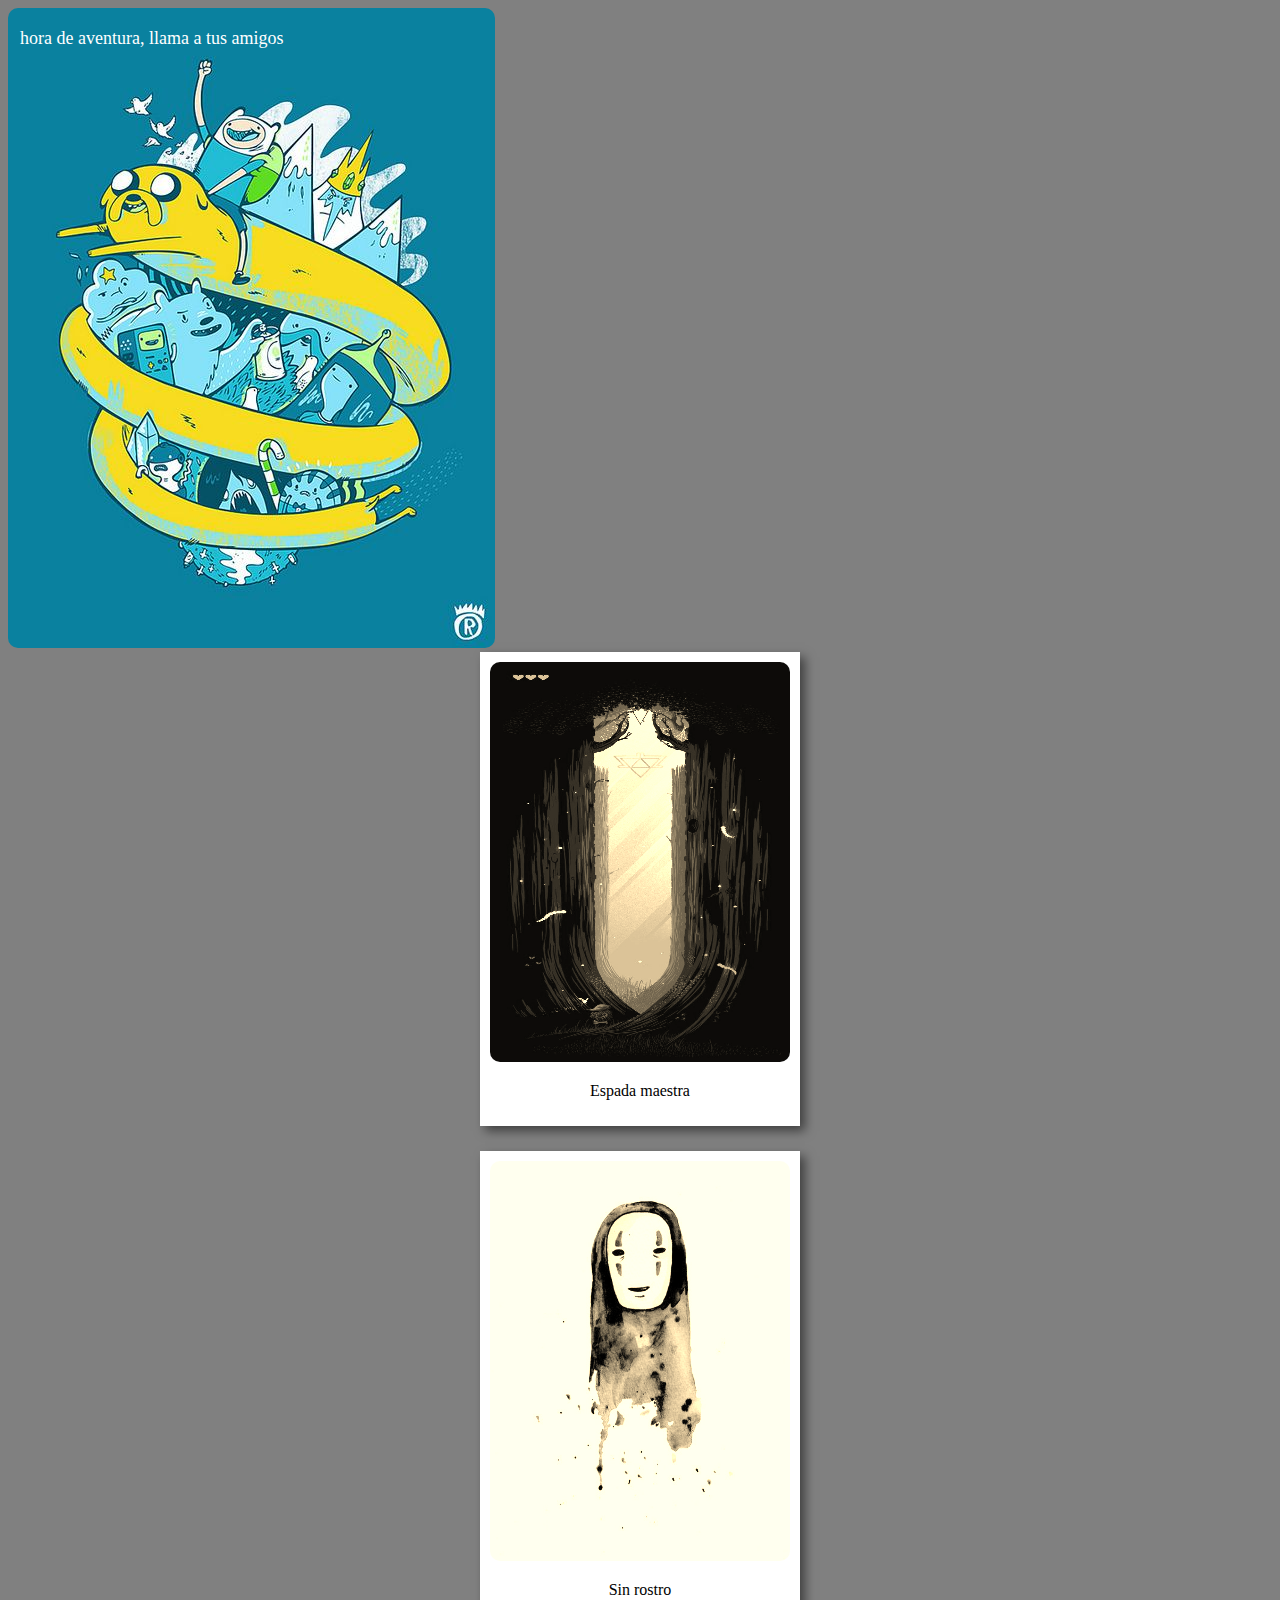
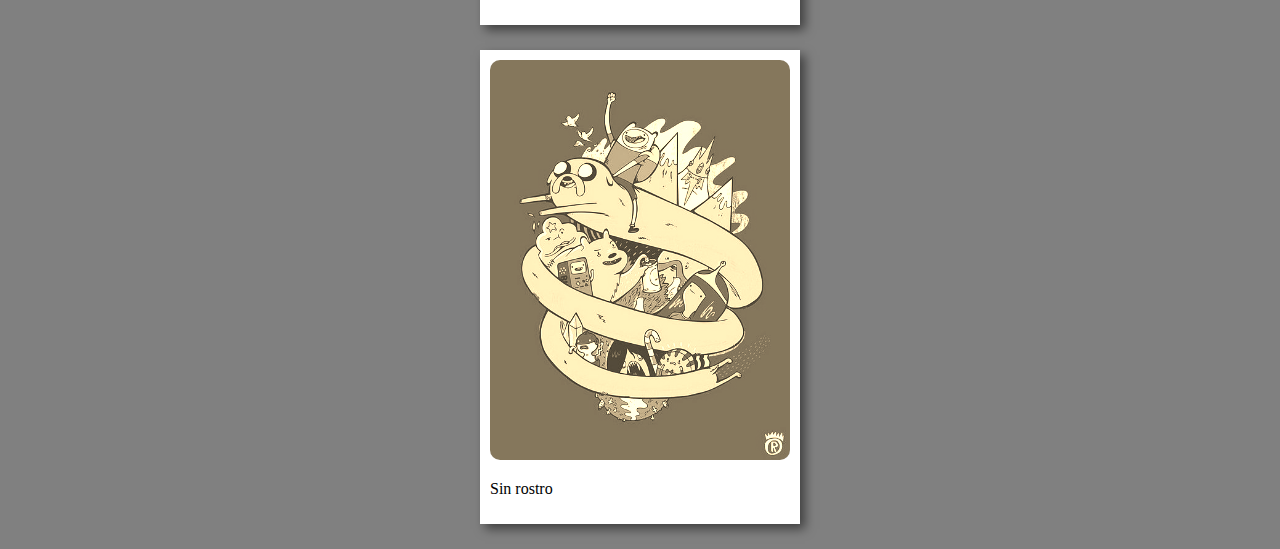
<file: CSS/animaciones/index.html>
<!DOCTYPE html>
<html lang="en">
    <head>
        <meta charset="UTF-8" />
        <meta name="viewport" content="width=device-width, initial-scale=1.0" />
        <title>Document</title>
        <link rel="stylesheet" href="animaciones.css" />
    </head>
    <body>
        <a href=""></a>
        <div>
            <img src="../imagenes/hda.jpg" class="thumb imagenes img" />
            <p class="imgTexto">hora de aventura, llama a tus amigos</p>    
        </div>
        <div class="polaroid">
            <img src="../imagenes/espada.jpg" width="300" height="400px" />
            <div>
                <p class="texto">Espada maestra</p>
            </div>
        </div>
        <div class="polaroid">
            <img src="../imagenes/sinRostro.jpg" width="300" height="400px" />
            <div>
                <p class="texto">Sin rostro</p>
            </div>
        </div>
        <div class="polaroid">
            <img src="../imagenes/hda.jpg" width="300" height="400px" />
            <div>
                <p class="Hora de aventura">Sin rostro</p>
            </div>
        </div>
    </body>
</html>
</file>
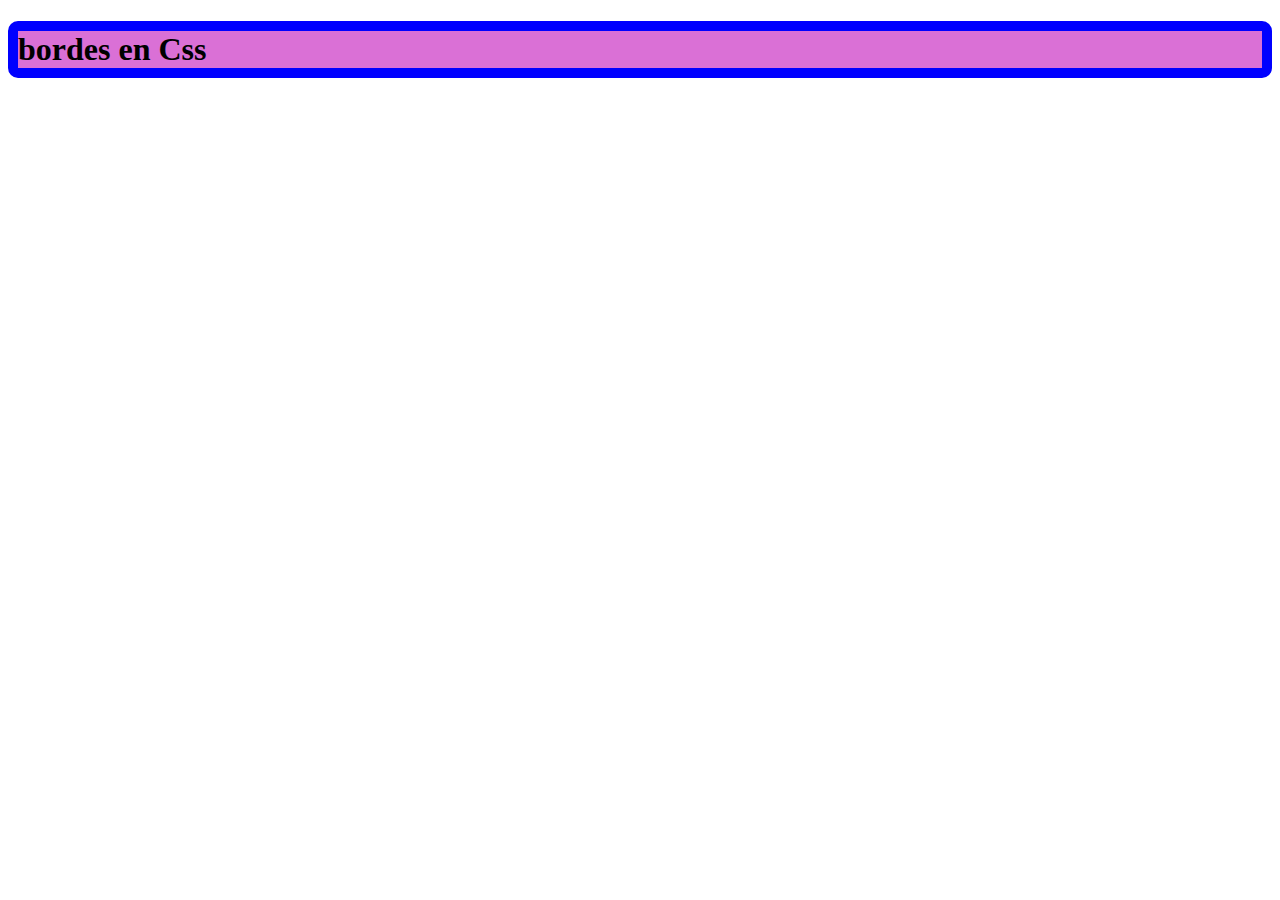
<file: CSS/bordes/index.html>
<!DOCTYPE html>
<html lang="en">
  <head>
    <meta charset="UTF-8" />
    <meta name="viewport" content="width=device-width, initial-scale=1.0" />
    <title>Document</title>
    <link rel="stylesheet" href="bordes.css" />
  </head>
  <body>
    <h1>bordes en Css</h1>
  </body>
</html>
</file>
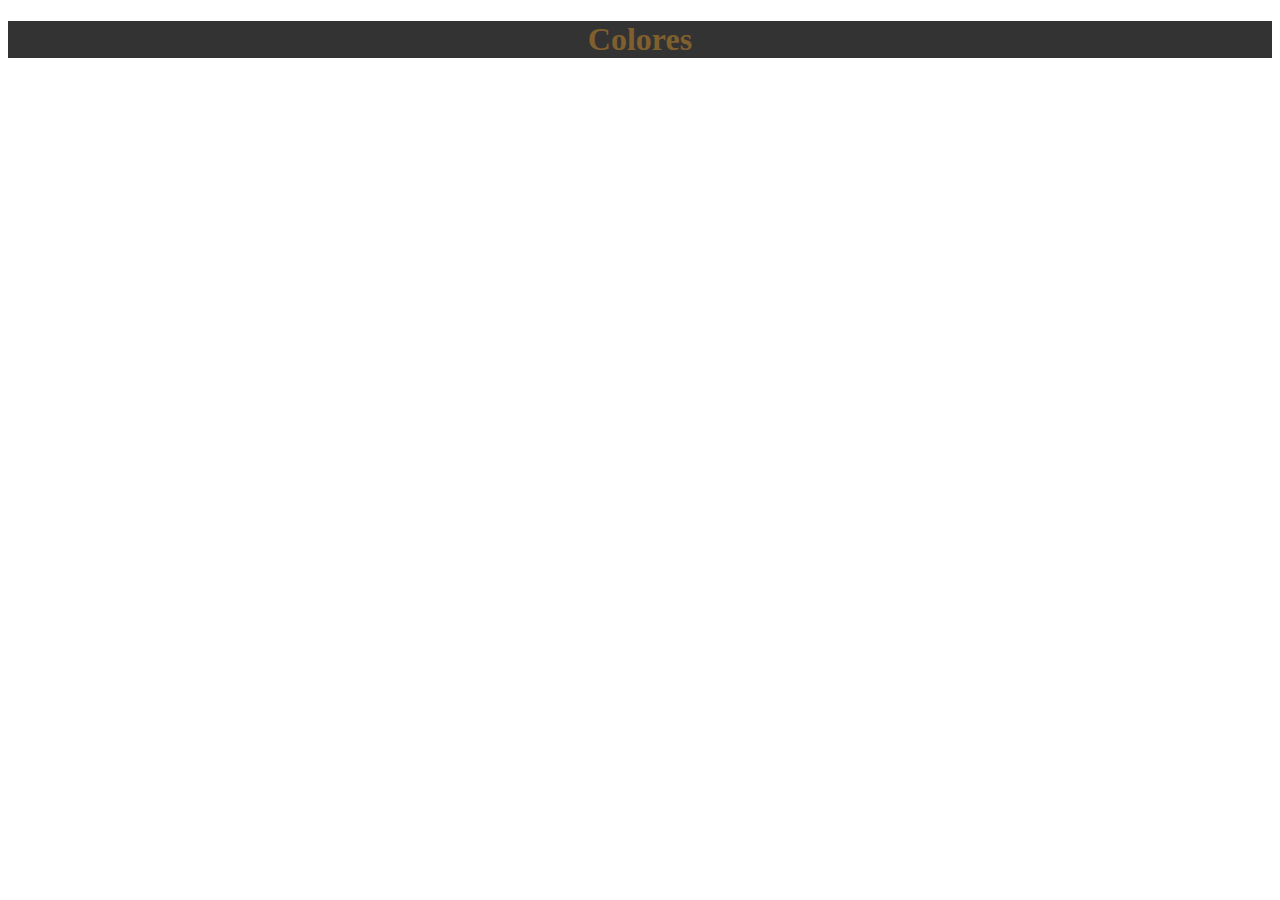
<file: CSS/colores/index.html>
<!DOCTYPE html>
<html lang="en">
<head>
    <meta charset="UTF-8">
    <meta name="viewport" content="width=device-width, initial-scale=1.0">
    <title>Document</title>
    <link rel="stylesheet" href="colores.css">
</head>
<body>
    <h1>Colores</h1>
</body>
</html>
</file>
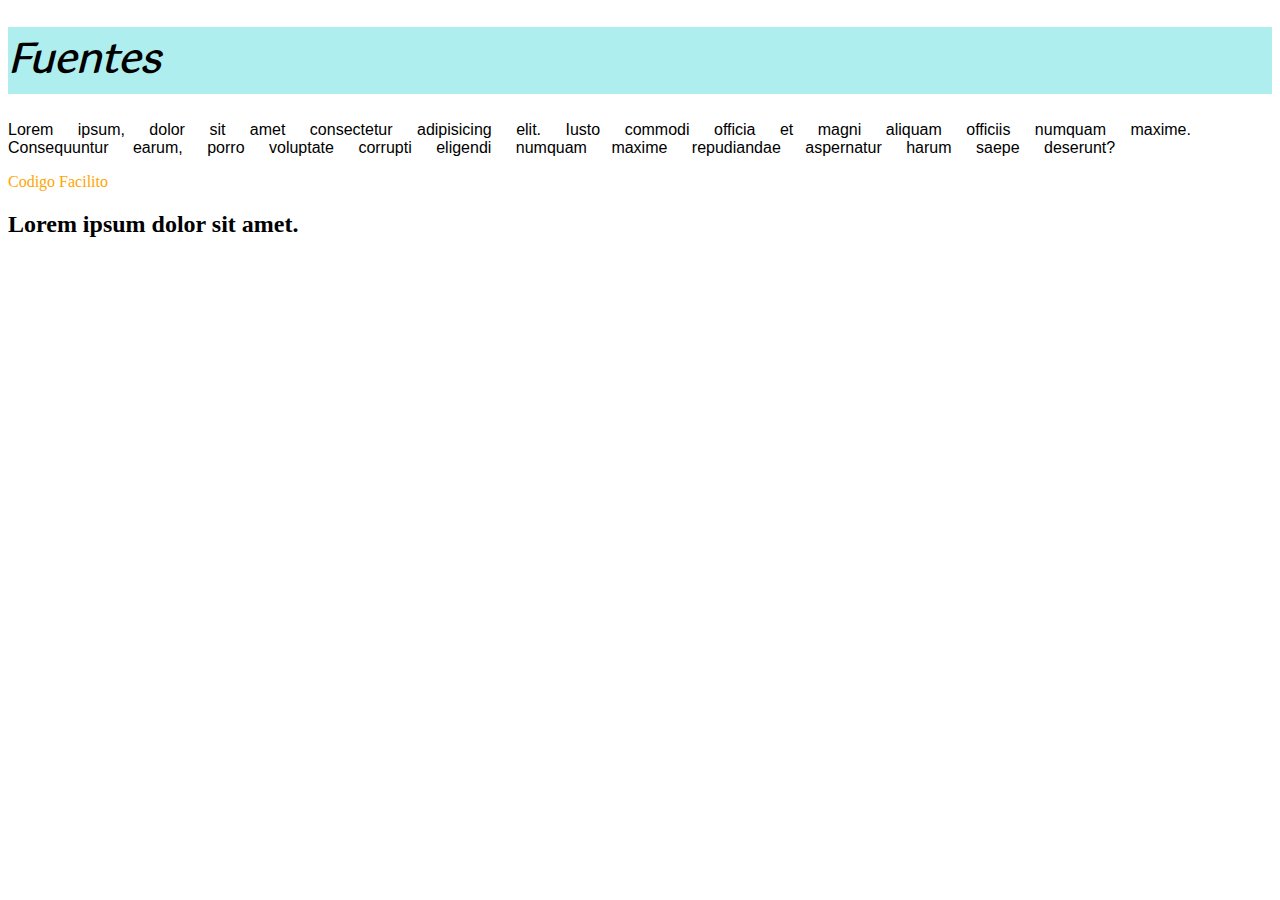
<file: CSS/fuentes/index.html>
<!DOCTYPE html>
<html lang="en">
  <head>
    <meta charset="UTF-8" />
    <meta name="viewport" content="width=device-width, initial-scale=1.0" />
    <title>Document</title>
    <link rel="stylesheet" href="fuentes.css" />
    <link
      href="https://fonts.googleapis.com/css2?family=Gotu&display=swap"
      rel="stylesheet"
    />
  </head>
  <body>
    <h1>Fuentes</h1>
    <p>
      Lorem ipsum, dolor sit amet consectetur adipisicing elit. Iusto commodi
      officia et magni aliquam officiis numquam maxime. 
      
      Consequuntur earum,
      porro voluptate corrupti eligendi numquam maxime repudiandae aspernatur
      harum saepe deserunt?
    </p>
    <a href="codigofacilito.com">codigo facilito</a>

    <h2>Lorem ipsum dolor sit amet.</h2>
  </body>
</html>
</file>
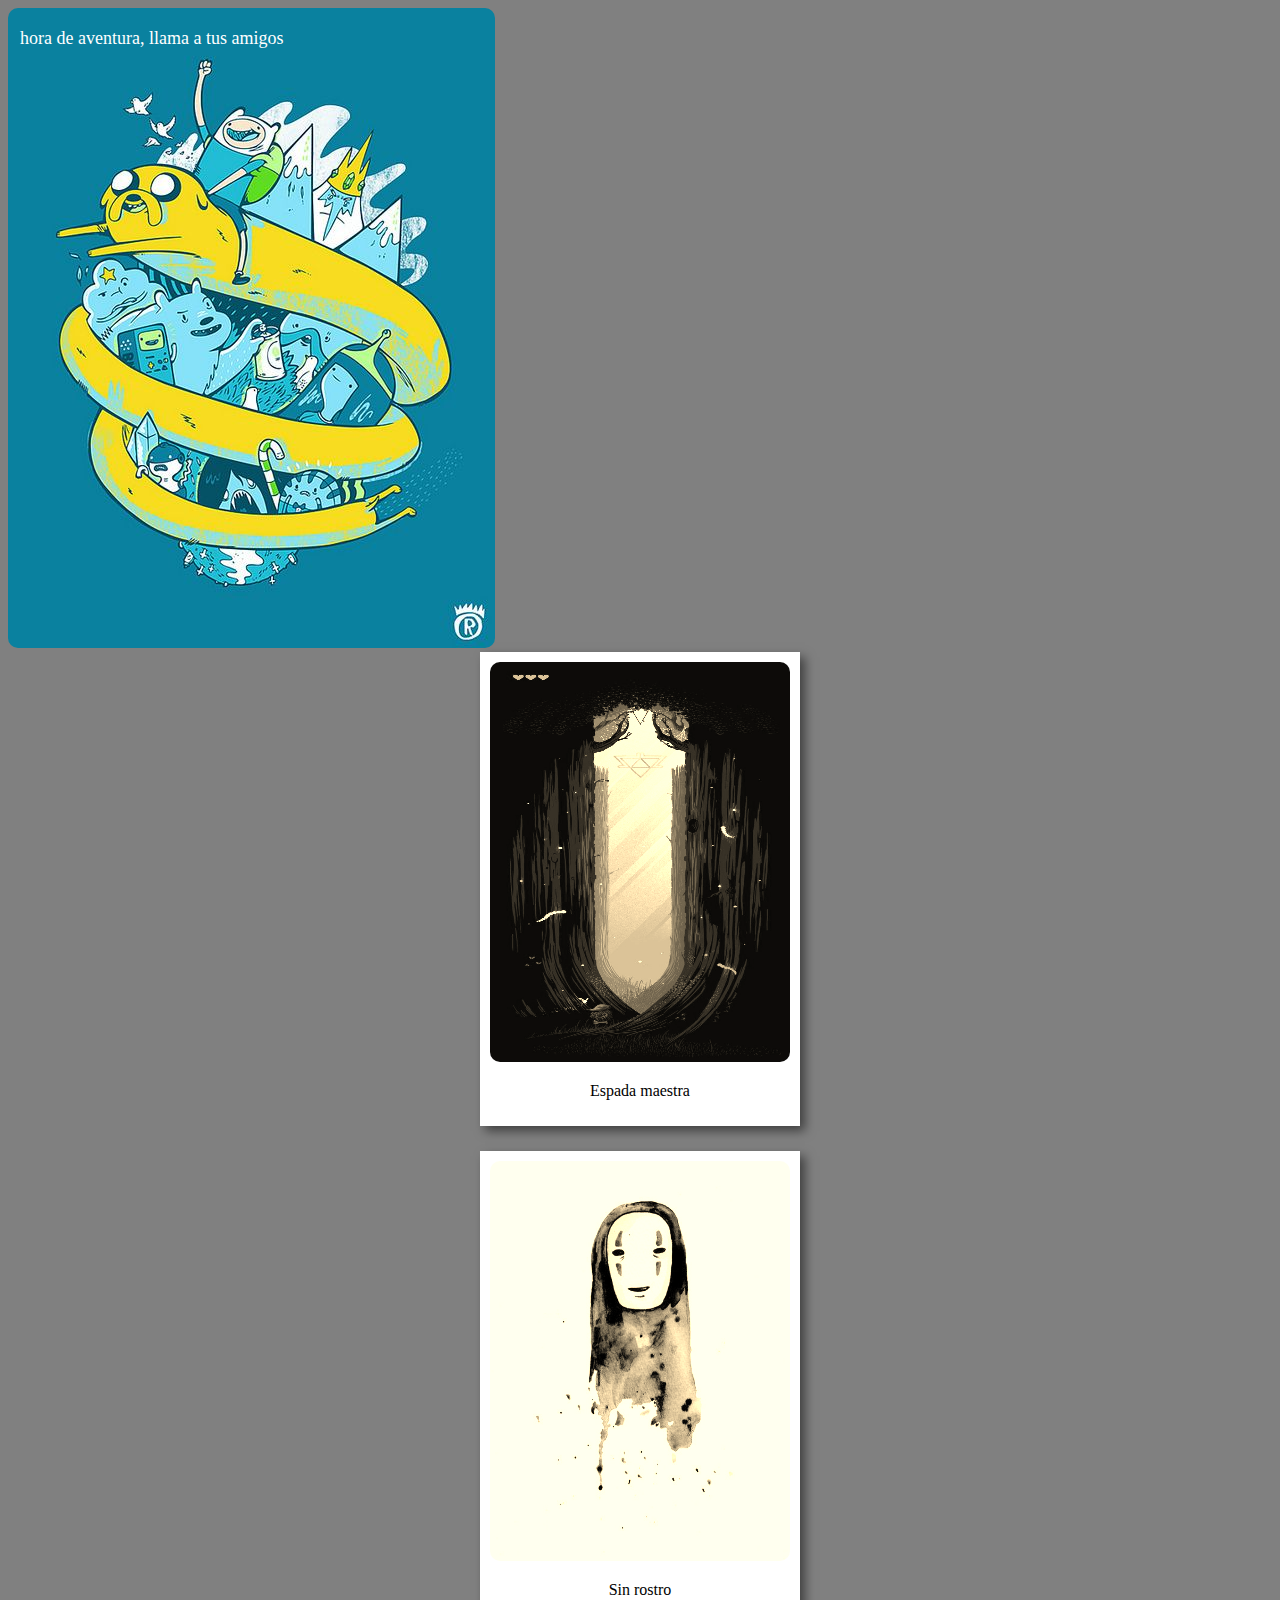
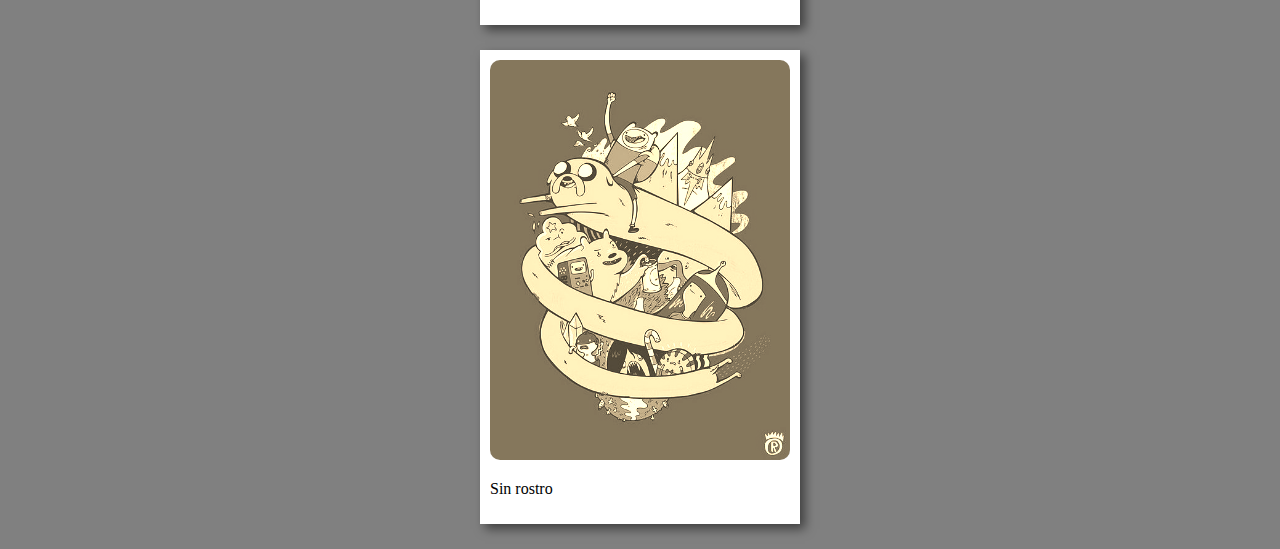
<file: CSS/imagenes/index.html>
<!DOCTYPE html>
<html lang="en">
    <head>
        <meta charset="UTF-8" />
        <meta name="viewport" content="width=device-width, initial-scale=1.0" />
        <title>Document</title>
        <link rel="stylesheet" href="imagenes.css" />
    </head>
    <body>
        <a href=""></a>
        <div>
            <img src="hda.jpg" class="thumb imagenes img" />
            <p class="imgTexto">hora de aventura, llama a tus amigos</p>    
        </div>
        <div class="polaroid">
            <img src="espada.jpg" width="300" height="400px" />
            <div>
                <p class="texto">Espada maestra</p>
            </div>
        </div>
        <div class="polaroid">
            <img src="sinRostro.jpg" width="300" height="400px" />
            <div>
                <p class="texto">Sin rostro</p>
            </div>
        </div>
        <div class="polaroid">
            <img src="hda.jpg" width="300" height="400px" />
            <div>
                <p class="Hora de aventura">Sin rostro</p>
            </div>
        </div>
    </body>
</html>
</file>
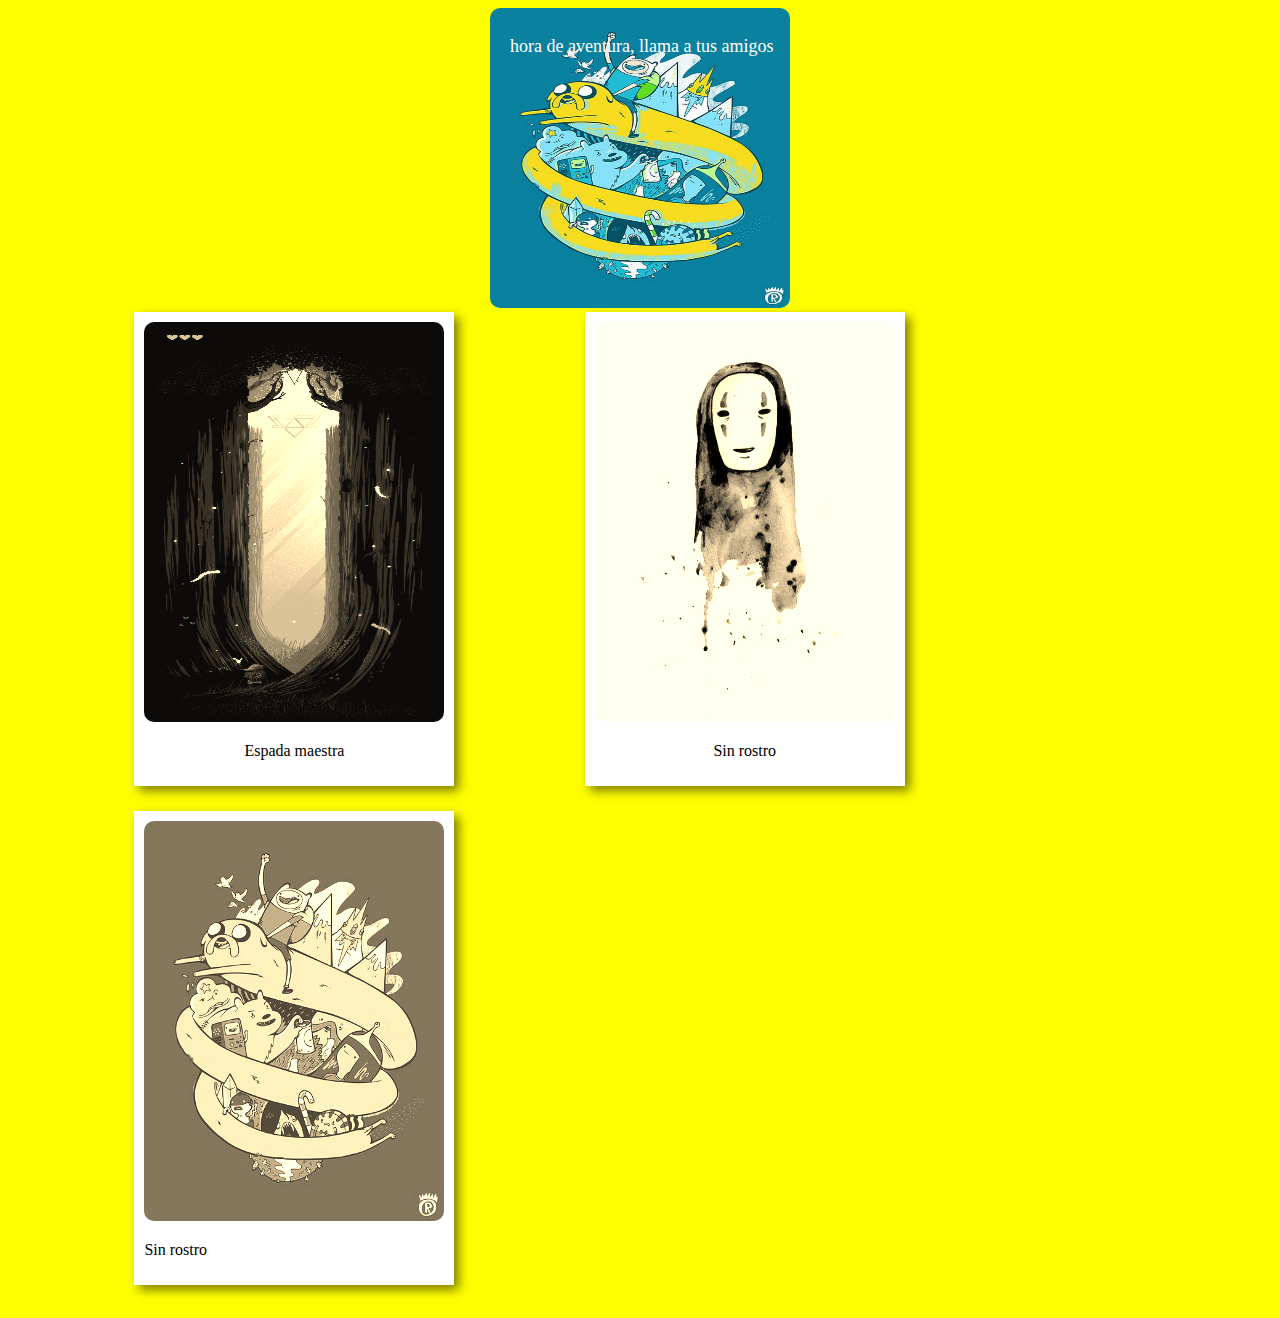
<file: CSS/otros/index.html>
<!DOCTYPE html>
<html lang="en">
    <head>
        <meta charset="UTF-8" />
        <meta name="viewport" content="width=device-width, initial-scale=1.0" />
        <title>Document</title>
        <link rel="stylesheet" href="otros.css" />
    </head>
    <body>
        <div>
            <div class="res">
                <img src="../imagenes/hda.jpg" class="thumb img" />
                <p class="imgTexto">hora de aventura, llama a tus amigos</p>    
                
            </div>
        </div>
        <div class="polaroid">
            <img src="../imagenes/espada.jpg" width="300" height="400px" />
            <div>
                <p class="texto">Espada maestra</p>
            </div>
        </div>
        <div class="polaroid">
            <img src="../imagenes/sinRostro.jpg" width="300" height="400px" />
            <div>
                <p class="texto">Sin rostro</p>
            </div>
        </div>
        <div class="polaroid">
            <img src="../imagenes/hda.jpg" width="300" height="400px" />
            <div>
                <p class="Hora de aventura">Sin rostro</p>
            </div>
        </div>
    </body>
</html>
</file>
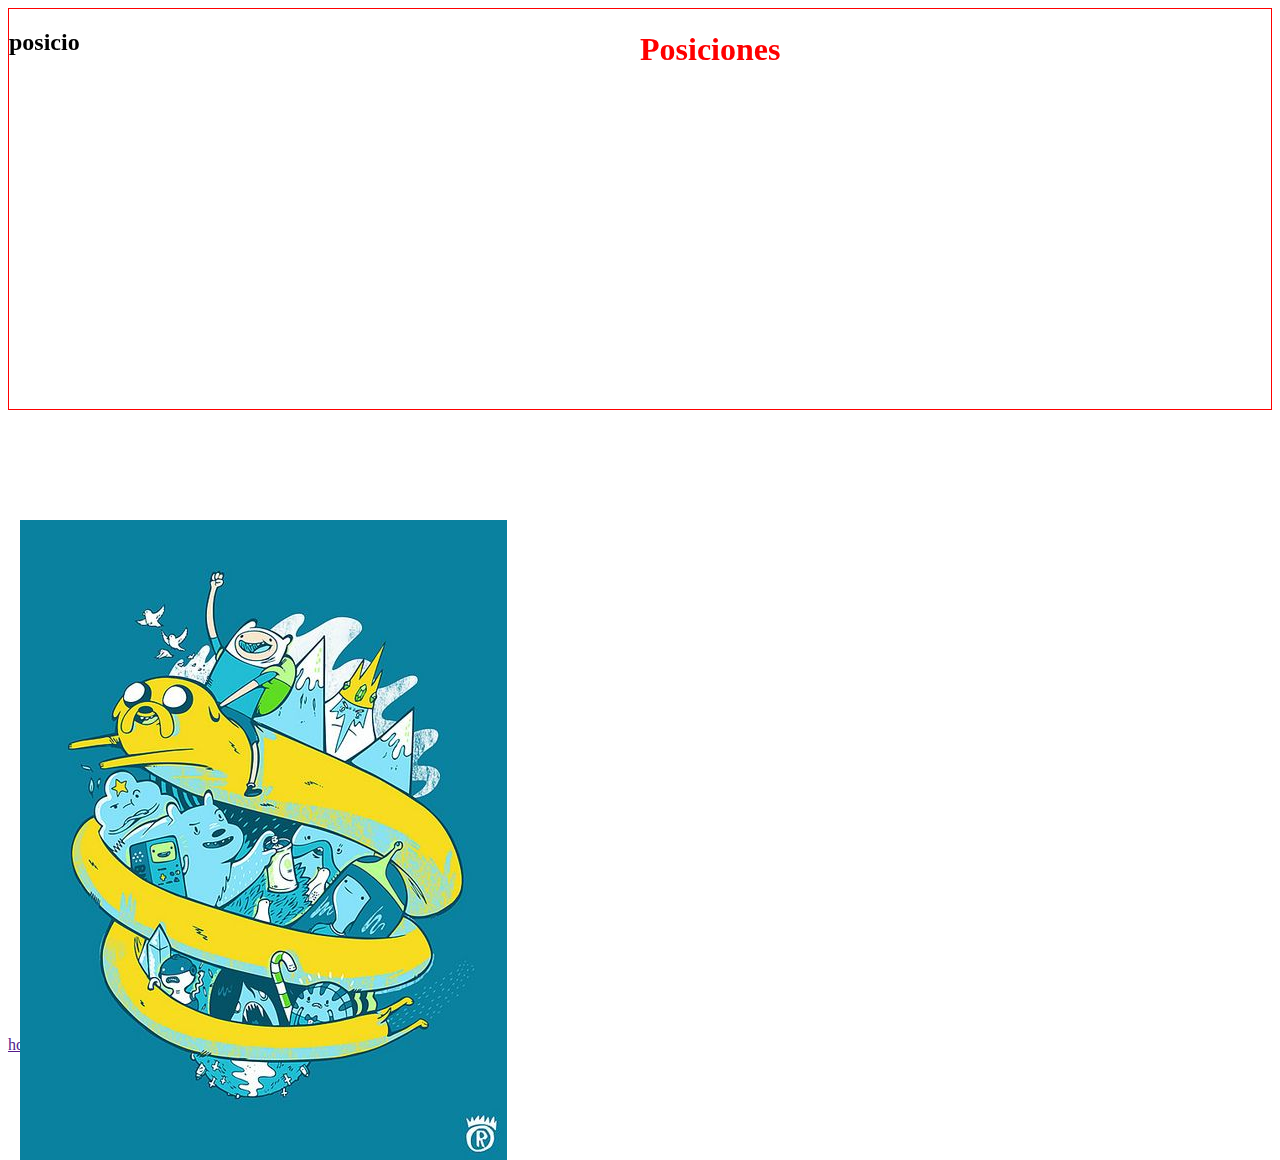
<file: CSS/posicion/index.html>
<!DOCTYPE html>
<html lang="en">
  <head>
    <meta charset="UTF-8" />
    <meta name="viewport" content="width=device-width, initial-scale=1.0" />
    <title>Document</title>
    <link rel="stylesheet" href="posicion.css" />
  </head>
  <body>
    <h1>Posiciones</h1>
    <div class="container">
      <h2>posicio</h2>
    </div>
    <a href="">hola</a>
    <img src="hda.jpg" alt="" />
  </body>
</html>
</file>
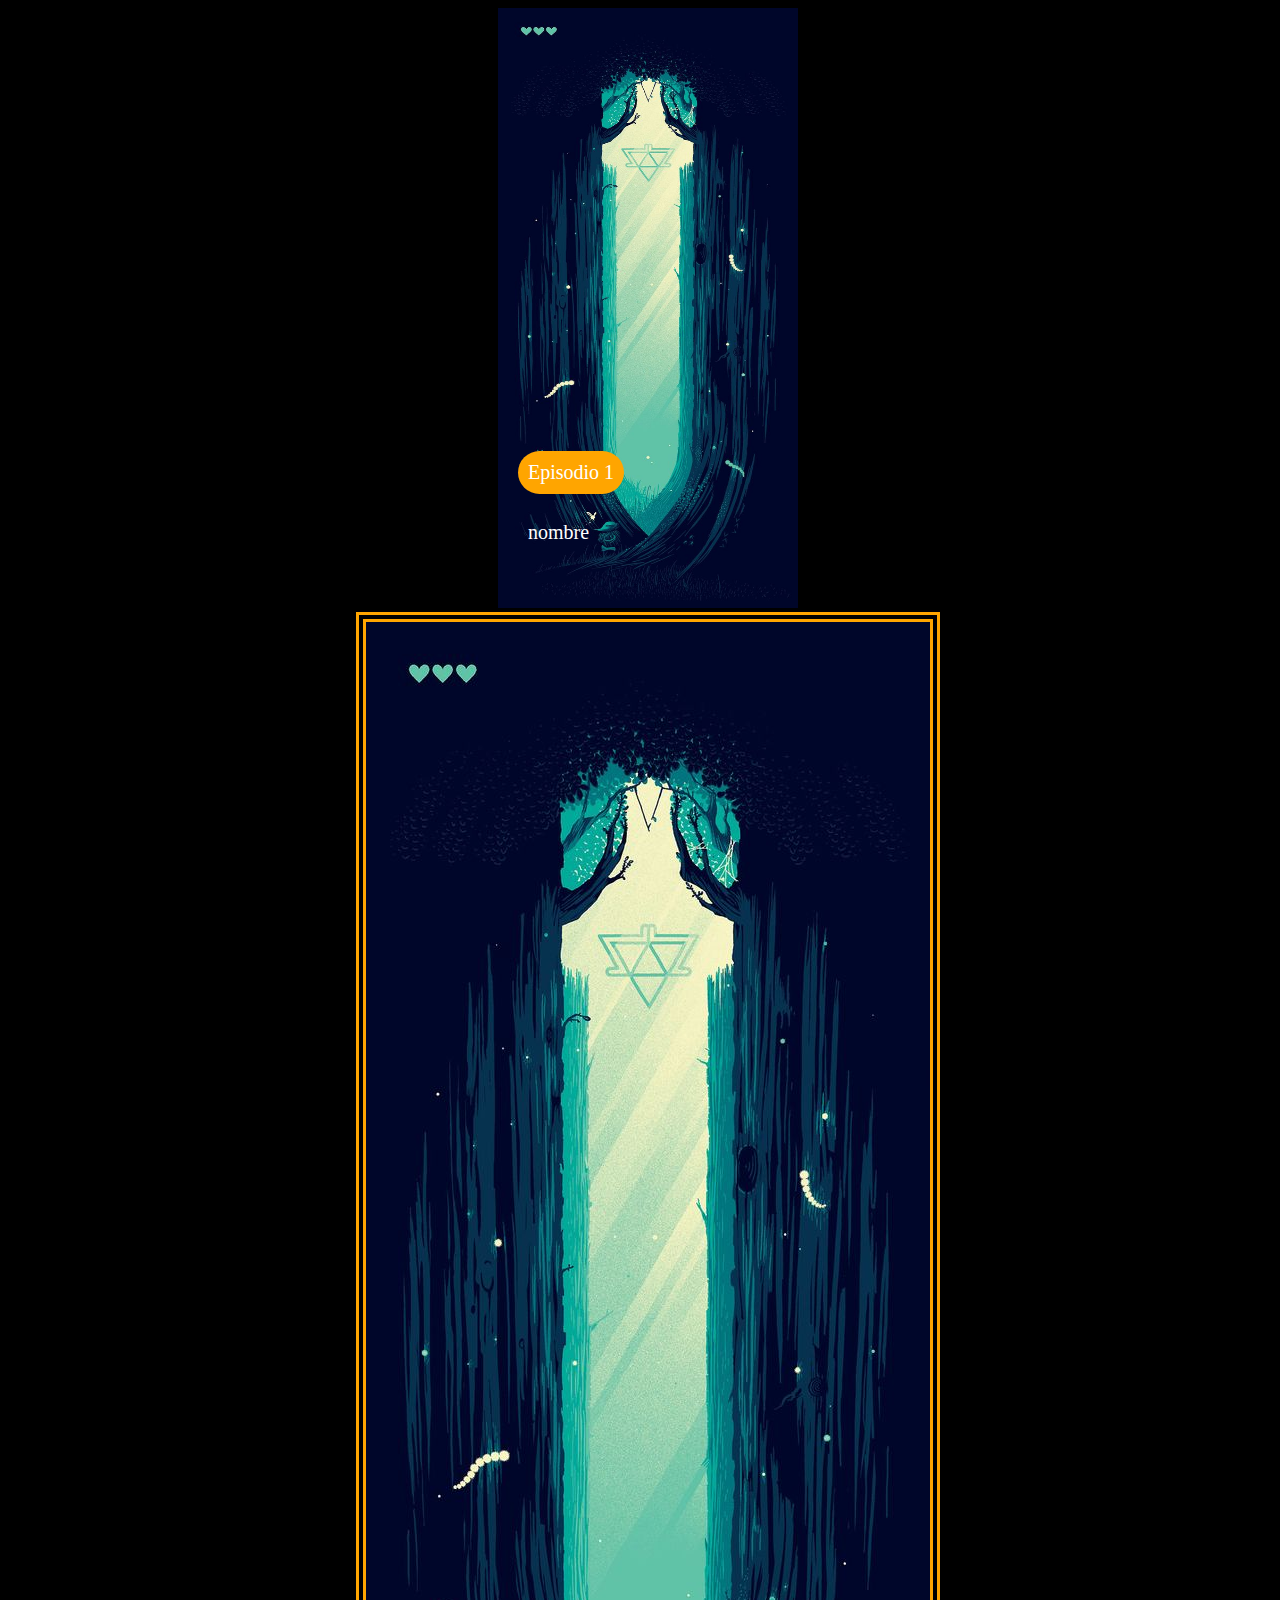
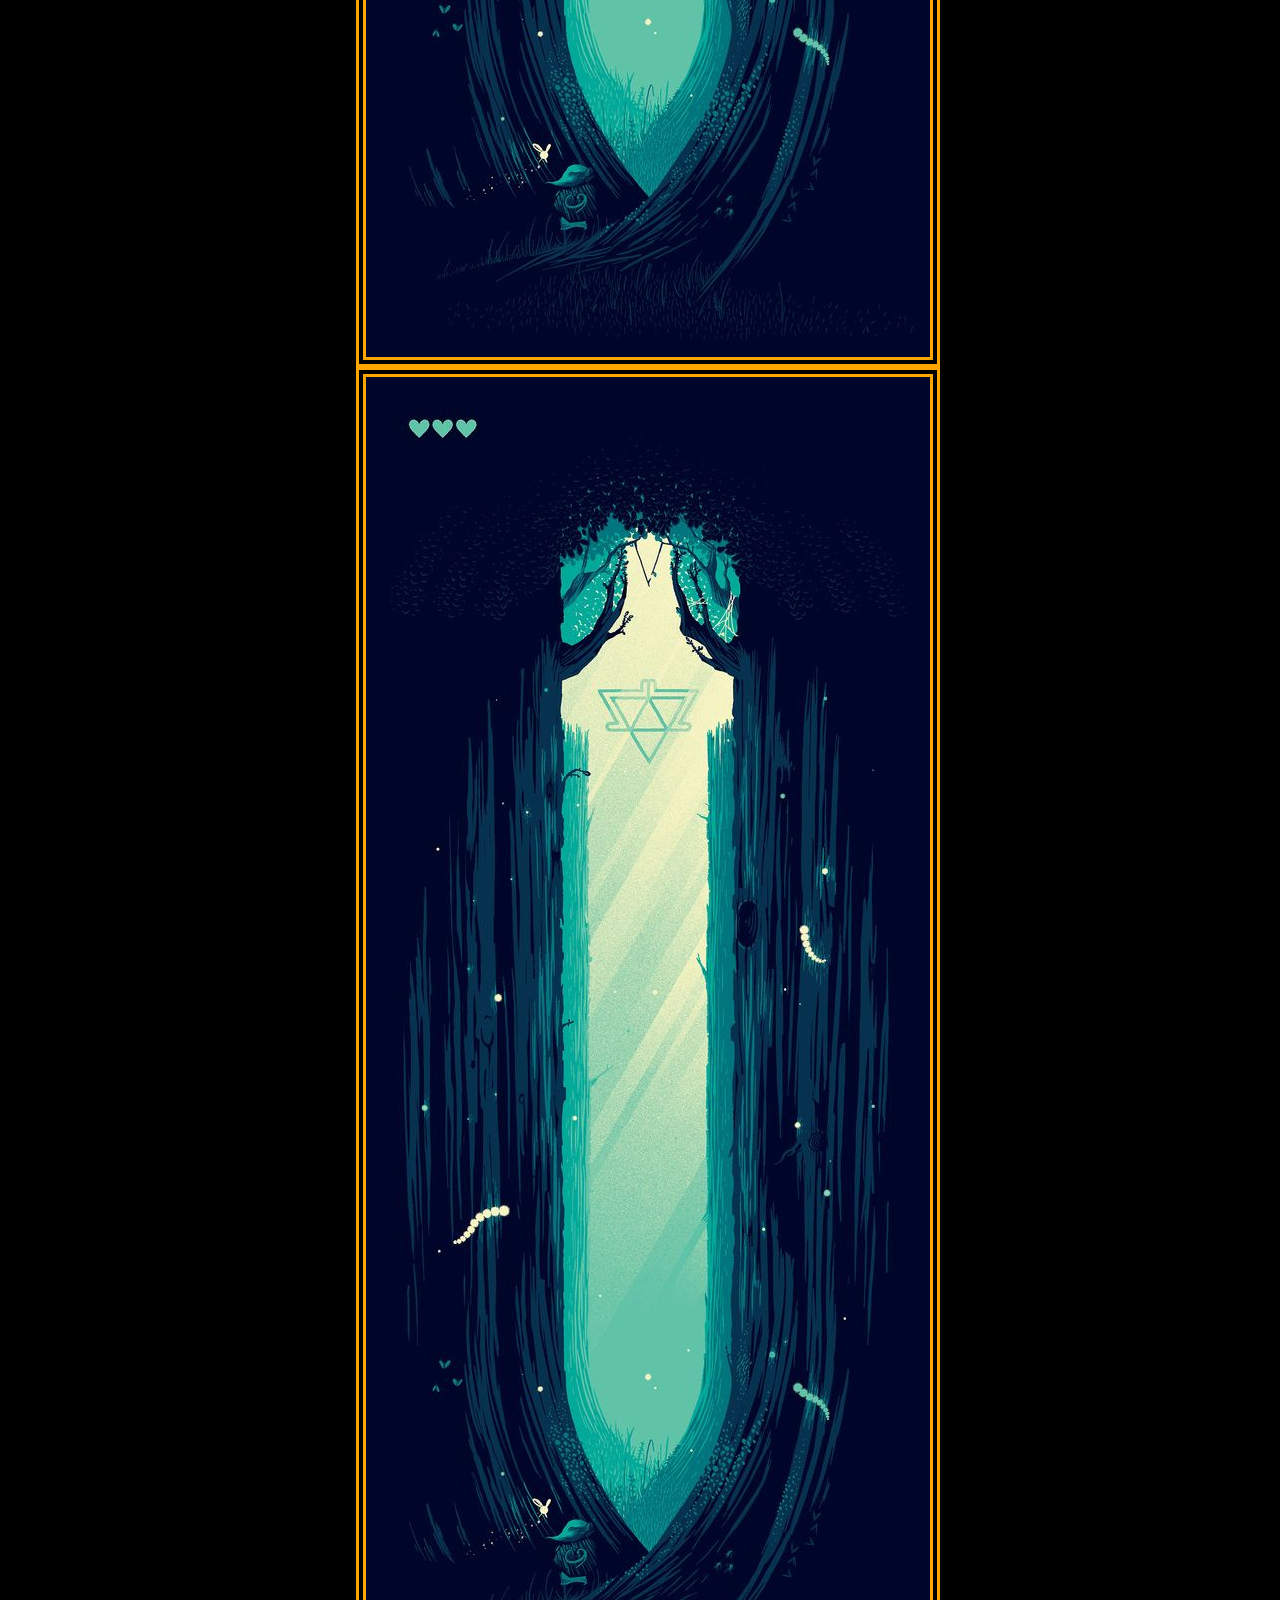
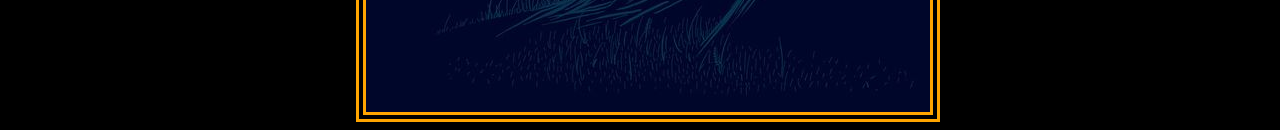
<file: CSS/prueba/index.html>
<!DOCTYPE html>
<html lang="en">
    <head>
        <meta charset="UTF-8" />
        <meta name="viewport" content="width=device-width, initial-scale=1.0" />
        <title>Document</title>
        <link rel="stylesheet" href="style.css" />
    </head>
    <body>
        <div class="texto">
            <img src="espada.jpg" class="img" />
            
            <p class="img-texto" id="episodio">Episodio 1</p>
            <p class="img-texto" id="nombre">nombre</p>
        </div>
        <img src="espada.jpg" class="espada" />
        <img src="espada.jpg" class="espada" />
    </body>
</html>
</file>
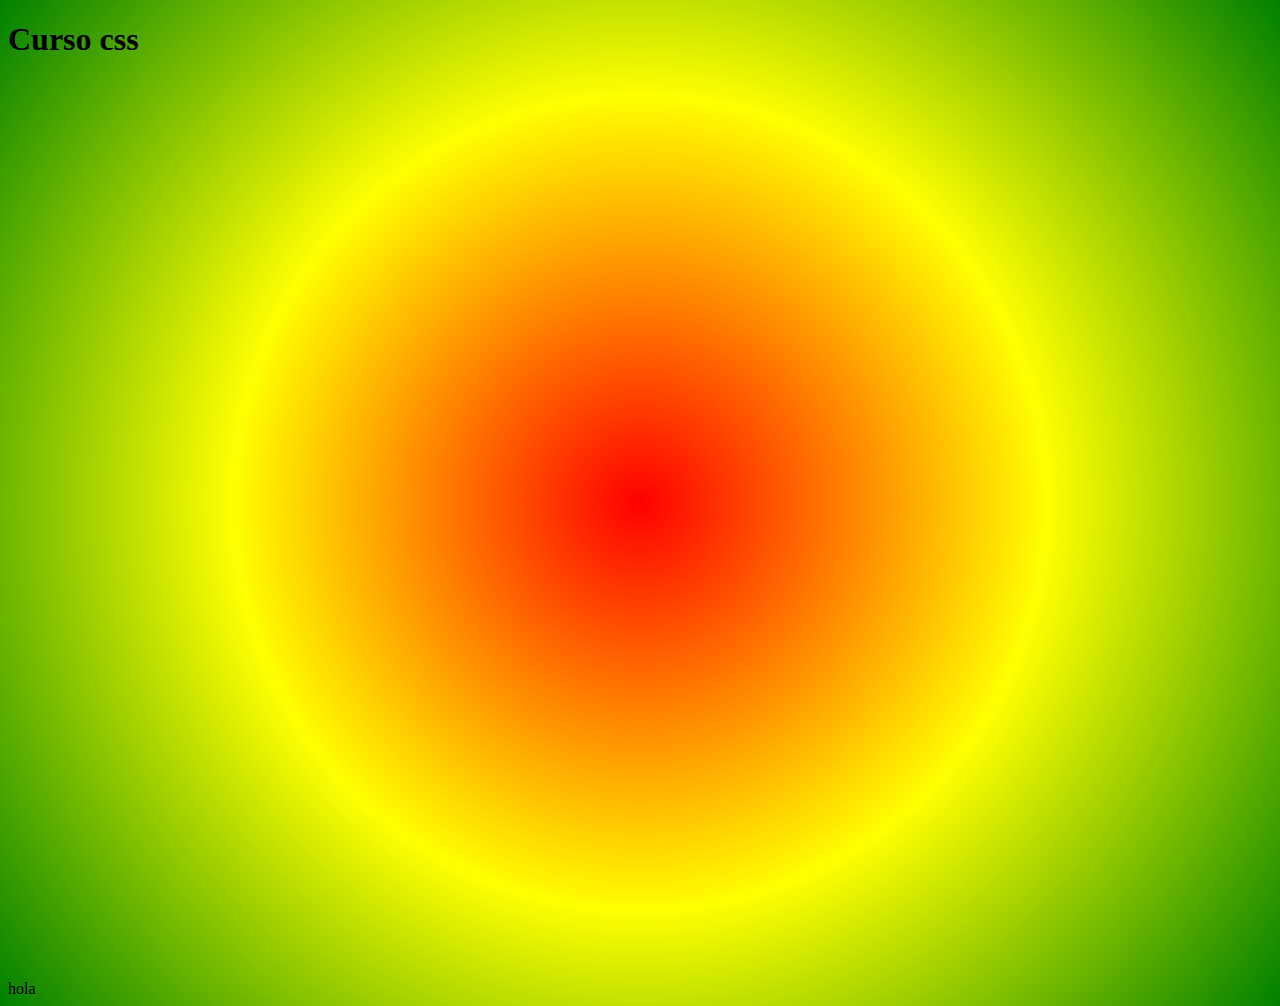
<file: CSS/background/background.html>
<!DOCTYPE html>
<html lang="en">
<head>
    <meta charset="UTF-8">
    <meta name="viewport" content="width=device-width, initial-scale=1.0">
    <link  rel="stylesheet" href="background.css">
    <title>Curso CSS premiun</title>
</head>


<body>
    <h1>Curso css</h1>
    <div class="space"></div>
    <div class="space"></div>
    <div class="space"></div>
    hola
</body>
</html>
</file>
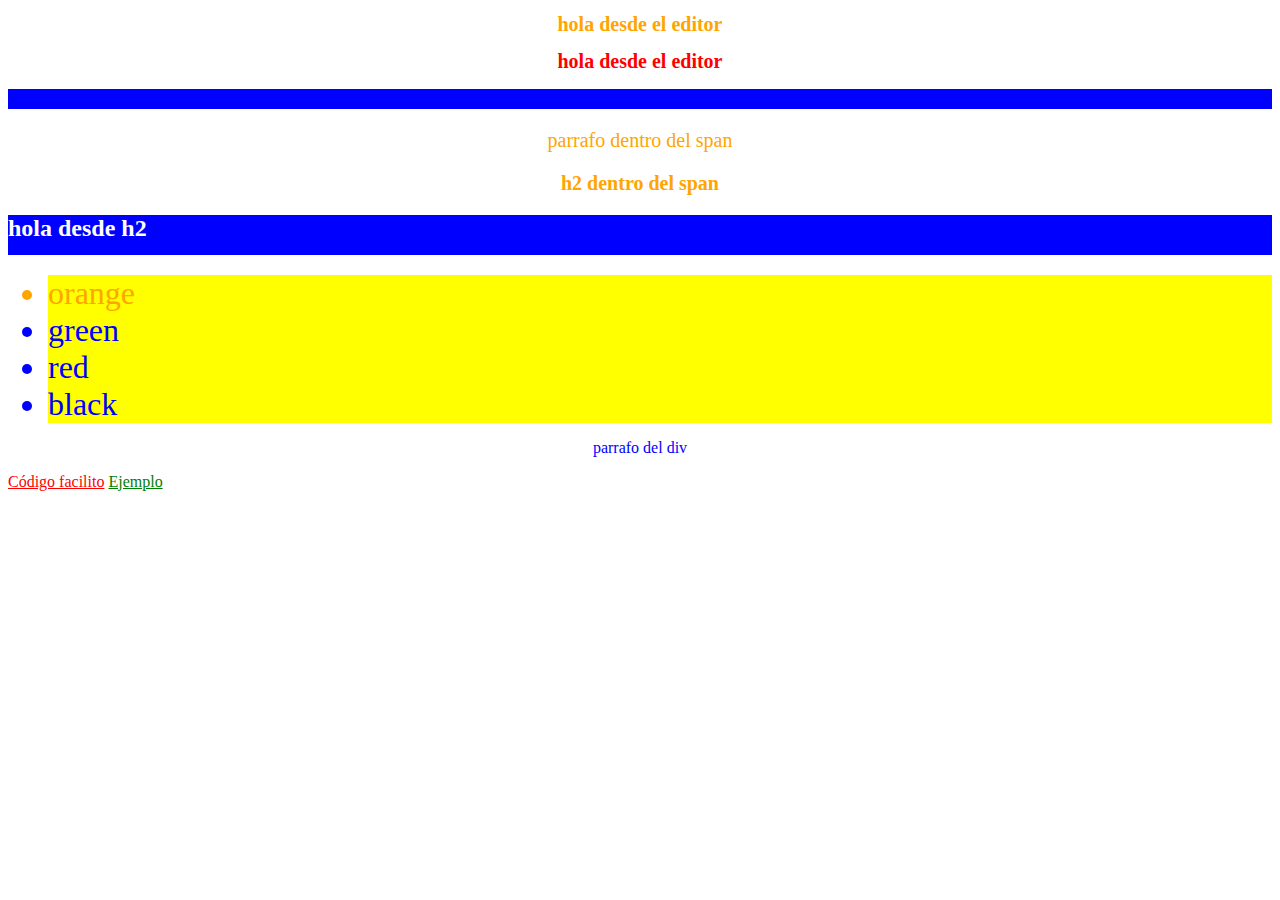
<file: CSS/selectores/selectores.html>
<!DOCTYPE html>
<html lang="en">
<head>
    <meta charset="UTF-8">
    <meta name="viewport" content="width=device-width, initial-scale=1.0">
    <link  rel="stylesheet" href="selectores.css">
    <title>Curso CSS premiun</title>
</head>


<body>
    <h1>hola desde el editor</h1>
    <h1 id="titulo">hola desde el editor</h1>
    <p class="ejemplo">Saludos desde el parrafo</p>
    <span>
        <p>parrafo dentro del span</p>
        <h1>h2 dentro del span</h1>
    </span>

    <h2 class="ejemplo">hola desde h2</h2>

    <div id="colores">
        <ul>
            <li id="orange">orange</li>
            <li id="green">green</li>
            <li id="red">red</li>
            <li >black</li>
        </ul>
        <p>parrafo del div</p>
    </div>
    <a href="codigofacilito.com">Código facilito</a>
    <a class='clase' href="ejempla.com">Ejemplo</a>
</body>
</html>
</file>
<file: CSS/animaciones/animaciones.css>
body {
    background-color: gray;
}
img {
    border-radius: 10px;
}
.imagenes {
    height: auto;
    max-width: 100%;
}
.polaroid img {
    filter: sepia(1);
}
.polaroid img:hover {
    filter: sepia(0);
}
div.polaroid {
    background-color: white;
    width: 300px;
    padding: 10px;
    margin: auto;
    margin-bottom: 25px;
    box-shadow: 5px 5px 10px rgba(0, 0, 0, 0.5);
    display: block;

    /* transiciones */
    /* cuando encuentre una transformacion la va a hacer en 2s,es decir, se toma 2s para realizar en total la transfomación y 2s para volver al estado normal , se ve mejor que solo usar transform*/
    /* tambien aplica para el wight, lo que importa es que luego se cambie en un hover o asi */
    transition: transform 4s;

    /* espera 1s antes de empezar la transformacion */
    transition-delay: 1s;

    /* velocidad de la transicion */
    /* linear: la misma velocidad de principio a fin 
        ease: lento.rapido.lento
        ease-in: lento.rapido
        ease-out: rapido.lentp
        ease-in-out:lento
    */
    transition-timing-function: linear ;

    /* animacion */
    /* esta linea reemplaza las debajo de ella */
    animation: skew 4s infinite alternate;
    /* animation-name: skew ; */
    /* animation-duration: 4s; */
    /* numero de veces que se repte la animacion */
    /* animation-iteration-count: infinite;  */
    /*  hace que la animacion se vea más fluida al hacer que en el 100 no se vaya bruscamente a la posicion inicial sino que donde finaliza vuelve a comenzar*/
    /* animation-direction: alternate; */
    /* velocidad de la animación */
    animation-timing-function: linear;
    
}
/* este tiene conflicto con el de abajo, desactivar este para ver bien el de abajo */
@keyframes skew{
    0%{transform: skew(20deg);background-color: red;}
    100%{transform: skew(-20deg);background-color: yellow ;}
}

div.polaroid:hover {
    /* transformaciones */
    /* se mueve en x,y */
    /* transform: translate(50px, 50px);  */ 

    /* se mueve solo en x */
    /* transform: translateX(50px);  */

    /* se mueve solo en y */
    /* transform: translateY(50px);  */

    /* gira la imagen (pueden ser negativo */
    /* transform: rotate(20deg); */

    /* hace que la imagen se agrande */
    /* transform: scale(2,2); */

    /* hace que crezca solo en x */
    /* transform: scaleX(2,2); */

    /* hace que crezca solo en y */
    /* transform: scaleY(2,2); */

    /* lo mueve como un trapecio */
    transform: skew(10deg);

    /* animaciones */
    /* para que la animacion 'ejemplo' funcione */
    animation-name: ejemplo;
    /* tiempo que se demora la duracion */
    animation-duration: 4s;
    /* tiempo de retraso antes de ejecutar la animacio (opcional) */
    animation-delay: 1s;

}

/* animacion */
@keyframes ejemplo{
    /* el porcentaje hace referencia a el momento de la animacion 0 es el inicio y 100 el final */
    /* inicio */
    /* from{background-color: red;} */
    0%{background-color: red;}

    /* en medio de la animacion */
    25%{background-color: blue;}
    50%{background-color: green ;}
    
    /* fin */
    /* to{background-color: yellow;} */
    100%{background-color: yellow ;}
}

.texto {
    text-align: center;
}
.img {
    position: relative;
}
.imgTexto {
    position: absolute;
    top: 10px;
    left: 20px;
    color: white;
    font-size: 18px;
}
</file>
<file: CSS/bordes/bordes.css>
h1 {
  background-color: orchid;

  /* el borde puede ser, none: sin, hidden:oculto, dotted:punteado, dashed: lineas ,solid: solido, double:doble linea ......  */
  /* tambien se le puede agregar el tamaño que se quiere */
  border: solid blue 10px;

  /* se puede poner el estilo en una sola parte del borde con top, left, bottom, right */
  /* border-top: double blue 10px; */

  /* border radius */
  border-radius: 10px;
}
</file>
<file: CSS/colores/colores.css>
/* Colores */

h1 {
  /* color name: usar los nombres de los colores */
  /* background-color: cyan ;
    color: orchid; */

  /* usando hexadecimal */
  /* color: #7674FF;
    background-color: #1D1D40; */

  /* usando rgb y rgba: son los más compatibles con los navegadores */
  text-align: center;
  color: rgb(128, 95, 46);
  /* los rgba permiten dar opacidad, es el ultimo valor y va de 0 a 1 */
  background-color: rgba(0, 0, 0, 0.8);
}
</file>
<file: CSS/fuentes/fuentes.css>
h1 {
  background-color: paleturquoise;

  /* font family: para cambiar el tipo de fuente */
  /* Fuentes comunes */
  /* font-family: Arial; */

  /* fuentes externas: primero se copia el link en el html y luego se llama la fuente como diga en la documentación de esta */
  font-family: 'Gotu', sans-serif;
  /* -------------------- */
  /* font style */
  font-style: italic;
  /* font size: tamaño */
  /* el em es un tamaño que se usa actualmente, 1 em son casi 16px. Tambien se puede usar pixeles y porcentajes */
  font-size: 2.5em; /*2.5em = 40px, 40px/16*/
}

p {
  font-family: Arial;

  /* control de los espacios en blancos y saltos de a */
  /* el nowrap: hace que el texto sea una sola linea sin saltos de linea */
  /* pre: respeta los saltos de linea que se pongan en el texto original de html */
  /* pre -line: hace que no se salga del contenedor y respete los saltos de linea */
  /* white-space: normal; */

  /* word-spacing: distancia entre las palabras */
  /* tambien se pueden usar valores negativos */
  word-spacing: 20px;
}
a {
  /* Formato de texto: puede ser a la izquierda, centro y derecha */
  text-align: center;
  color: orange;
  /* puede usarse para poner la linea que tienen las a arriba(overline), abajo(underline) y en medio(line-through), con none se pueden quitar*/
  text-decoration: none;
  /* se pueden poner las letras en mayus(uppercase), minus(lowercase) o en mayus la/s primera/s (capitalize) */
  text-transform: capitalize;
}
h2 {
  /* text shadow: parametros: posicion horizontal, posicion vertical, efecto de desenfoque, color */
  text-shadow: 1px, 2px, 2px blue;
}
</file>
<file: CSS/imagenes/imagenes.css>
/* a las imagenes png no se les puede poner radius, toca agregar un borde antes de hacer el radius */

body {
    background-color: gray;
}
img {
    border-radius: 10px;
}
/* imagenes miniatura
.thumb{
    margin: 10px;
    border: 5px solid black;
    width: 150px;
    
}
/* hace que la imagen se haga más grande al poner el mouse sobre ella  */
/* .thumb:hover{
    box-shadow: 0 0 2px 1px blue;
    width: 200px;
}  */

/* para que se ajuste al tamaño de la ventana */
.imagenes {
    height: auto;
    max-width: 100%;
}
.polaroid img {
    /* para dar opacidad a las imagenes */
    /* opacity: .2; */

    /* filtros */
    /* filter: blur(5px); */
    /* filter: brightness(.2); */
    /* filter: contrast(1.5); */
    /* filter: grayscale(1); */
    /* filter: hue-rotate(180deg); */
    /* filter: invert(.3); */
    /* filter: saturate(.2); */
    filter: sepia(1);
}
.polaroid img:hover {
    /* opacity: 1; */
    /* filter: blur(0); */
    /* filter: brightness(1); */
    /* filter: contrast(1); */
    /* filter: grayscale(.2); */
    /* filter: hue-rotate(0deg); */
    /* filter: invert(0); */
    /* filter: saturate(1); */
    filter: sepia(0);
}

/* efento polaroid */
div.polaroid {
    background-color: white;
    width: 300px;
    padding: 10px;
    margin: auto;
    margin-bottom: 25px;
    box-shadow: 5px 5px 10px rgba(0, 0, 0, 0.5);
    display: block;
}

.texto {
    text-align: center;
}

/* texto a las imagenes */
.img {
    position: relative;
}
.imgTexto {
    position: absolute;
    top: 10px;
    left: 20px;
    color: white;
    font-size: 18px;
}
</file>
<file: CSS/otros/otros.css>
body {
    background-color: gray;
}
img {
    border-radius: 10px;
    margin: auto;

}

.polaroid img {
    filter: sepia(1);
}
.polaroid img:hover {
    filter: sepia(0);

    /* Eventos del cursos */
    /* esperendo */
    cursor: wait;
    /* no se puede seleccionar */
    /* cursor: no-drop; */
    /* como para ingresar texto */
    /* cursor: text; */
    /* que se puede seleccionar */
    /* cursor: pointer; */
    /* ayuda */
    /* cursor: help; */
    /* mover */
    /* cursor: move; */
    /* cargando */
    /* cursor: progress; */
    cursor: help;
    cursor: help;
    cursor: help;
}
div.polaroid {
    background-color: white;
    width: 300px;
    padding: 10px;
    margin: auto;
    margin-bottom: 25px;
    box-shadow: 5px 5px 10px rgba(0, 0, 0, 0.5);
    transition: transform 4s;

    transition-delay: 1s;

    transition-timing-function: linear;

    animation: skew 4s infinite alternate;
    animation-timing-function: linear;
}
@keyframes skew {
    0% {
        transform: skew(20deg);
        background-color: red;
    }
    100% {
        transform: skew(-20deg);
        background-color: yellow;
    }
}

div.polaroid:hover {
    transform: skew(10deg);

    animation-name: ejemplo;
    animation-duration: 4s;
    animation-delay: 1s;
}

@keyframes ejemplo {
    0% {
        background-color: red;
    }

    25% {
        background-color: blue;
    }
    50% {
        background-color: green;
    }

    100% {
        background-color: yellow;
    }
}

.texto {
    text-align: center;
}


.img{
    width: 300px;
    height: 300px;
}
/* para que la imagen pueda quedar centrada, el div tiene que ser del tamaño de la imagen proximadamente, porque lo que se centra es el tamaño del div no la imagen en si */
.res{
    width: 300px;
    height: auto;
    margin: auto;
    position: relative;
}

.imgTexto {
    position: absolute;
    top: 10px;
    left: 20px;
    color: white;
    font-size: 18px;
}

/* media query: ayudan a generar contenido response dependiendo de la pantalla */
@media screen and (max-width: 480px) {
    /*iphone 4*/
    body {
        background-color: red;
    }
    .img,.imgTexto{
        display: none;
    }
}
@media screen and (min-width: 481px) and (max-width: 760px) {
    /*phablets o tablets*/
    body{
        
        background-color: blue;
    }
    
}
@media screen and (min-width: 761px) {
    body{
        background-color: yellow;
        

    }
    div.polaroid{
        display: inline-block;
        margin-left: 10%
    }
}
</file>
<file: CSS/posicion/posicion.css>
/*  Posiciones */

/* exiten 2 tipos de elemento: 
-por bloque siempre empiezan en una nueva linea y ocupan todo el espacio disponible. Ejm: las etiquetas h
-en linea: no empiezan en una nueva linea pero si ocupan el espacio disponible. Ejm: a e img
*/

h1 {
  color: red;
  /* hay cuatro posibles opciones para modificar la posicion */
  /*por defecto*/
  /* position: static; */

  /* fixed: hace que se quede quieto y se posiciona sobre todos los elementos */
  position: fixed;
  top: 10px;
  left: 50%;
  right: 50%;
}
h2 {
  /* absolute:  queda en la posicion donde se le diga pero dependiendo del elemento padre (el padre tiene que ser relativo). en este caso lo manda a la posicion 0,0. tambien esta encima de los demás elementos
    */
  position: absolute;
}
.container {
  position: relative;
  height: 400px;
  border: 1px solid red;
}
img {
  /* parecida a la static pero se pueden hacer más modificaciones que la hacen diferente*/
  size: 10px;
  position: relative;
  top: 110px;
  right: 20px;
}
</file>
<file: CSS/prueba/style.css>
body {
    width: 100%;
    background-color: black;
}

.img {
    height: 600px;
    width: 300px;
    max-width: 100%;
}
p {
    color: white;
    font-size: 20px;
}
div.texto {
    /* margin: 0% 33% 0% 33%; */
    /* para poder centrar la imagen hay que darle al div un tamaño parecido al de la imagen para que funcione */
    /* background-color: white; */
    width: 300px;
    margin: auto;
    position: relative;
    display: block;
}
.img-texto{
    position: absolute;
    margin-left: 20px;
    
}

#episodio{
    top: 70%;
    padding: 10px;
    background-color: orange;
    border-radius: 30px;
}
#nombre{
    top: 80%;
    padding: 10px;
    text-transform: capitalize;
}
/* para que la imagen por si sola quede en el centro se debe poner display block, creo que se debe a que la etiqeta img por si solo no es de tipo bloque entonces el margin auto funciona diferente, ya que espera que otro elemento se pueda poner al lado  */
.espada{
    margin: auto;
    display: block;
    border: 10px double orange ;
}
</file>
<file: CSS/background/background.css>
body{
    background-image: url('sinRostro.jpg');

    /* para que la imagen no se repita */
    /* con reapeat-x se repite de manera horizontal */
    /* con reapeat-y se repite de manera vertical */
    background-repeat: no-repeat; 

    /* background-position: center top; */
    background-position: 50% 50%;

    /* hece que lo de arriba quede bien, y que el fondo no se mueva */
    background-attachment: fixed;

    /* el tamaño puede ser definido de diferentes formas, por porcentajes, pixeles, entre otros */
    /* background-size: 100% 100%; */
    background-size: 100px 100px;


    /* gradientes: permite hacer degradados, se ponen los colores en el orden que se quier que salgan */
    /* background: linear-gradient(red,blue); */

    /* tambien se puede cambiar la horientacion del degradado, poniendo de primer parametro hacia que lado quiere que se dirija(to right, to left, to bottom */
    /* background: linear-gradient(to right, rgb(194, 139, 139),rgb(114, 114, 224),green,black); */

    /* tambien se pueden poner la forma que se quiere de degradado con grados de inclinación */
    /* background: linear-gradient(45deg, rgb(194, 139, 139),rgb(114, 114, 224),green,black); 
    */
    /* para usar colores con transparencia */
    /* background: linear-gradient(-80deg,rgba(255,0,0,0),rgba(255,0,0,1)); */

    /* para que el gradiente se repita */
    /* background: repeating-linear-gradient(-80deg,red, yellow 10%,green 30%); */

    /* para que el degradado comience en el centro se usa el radial-gradient*/
    /* background: radial-gradient(red, yellow ,green); */
    background: radial-gradient(circle,red, yellow ,green);



    
}
.space{
    height: 300px;
}
</file>
<file: CSS/selectores/selectores.css>
/* SELECTOR POR ETIQUETA HTML */
/* los vañpres se pueden sobreescribir más abajo */
/* para elegir barias etiquetas se separan por una coma */
h1,p{
    color:blue;
    text-align: center;
}
/* de esta forma se usa cuando una etiqueta esta dentro de otra */
span p,h1{
    color:orange;
    font-size: 20px;
}


/* selector por clase */
.ejemplo{
    background-color: blue;
    height: 20px;
}

h2.ejemplo{
    color: white;
    height: 40px;
}

/* selector por id */
#titulo{
    color:red;
    text-align: center;
}
/* para afectar a un solo hijo se usa > Etiqueta hijo seleccionada*/
/* #colores >p{
    background-color: yellow;
    color: blue;
    font-size: 2em;
} */

/* para afectar a los nietos se usa > Etiqueta hijo > Etiqueta nieto  */
/* en este caso no va a importar lo que digan los hijo o nietos, no se va a sobreescribir*/
#colores >ul>li{
    background-color: yellow;
    color: blue;
    font-size: 2em;
}
#orange{
    /* con el important se logra que se sobreescriba la caracteristica */
    color:orange !important; 
}
#green{
    color:green;
}
#red{
    color:red;
}

/* selectores de referencias */
/* para combiar todas las a con href*/
/* a[href]{
    color:red
} */

/* para especificar un href en espacifico */
a[href='codigofacilito.com']{
    color:red
}
a[class='clase']{
    color:green
}
</file>
